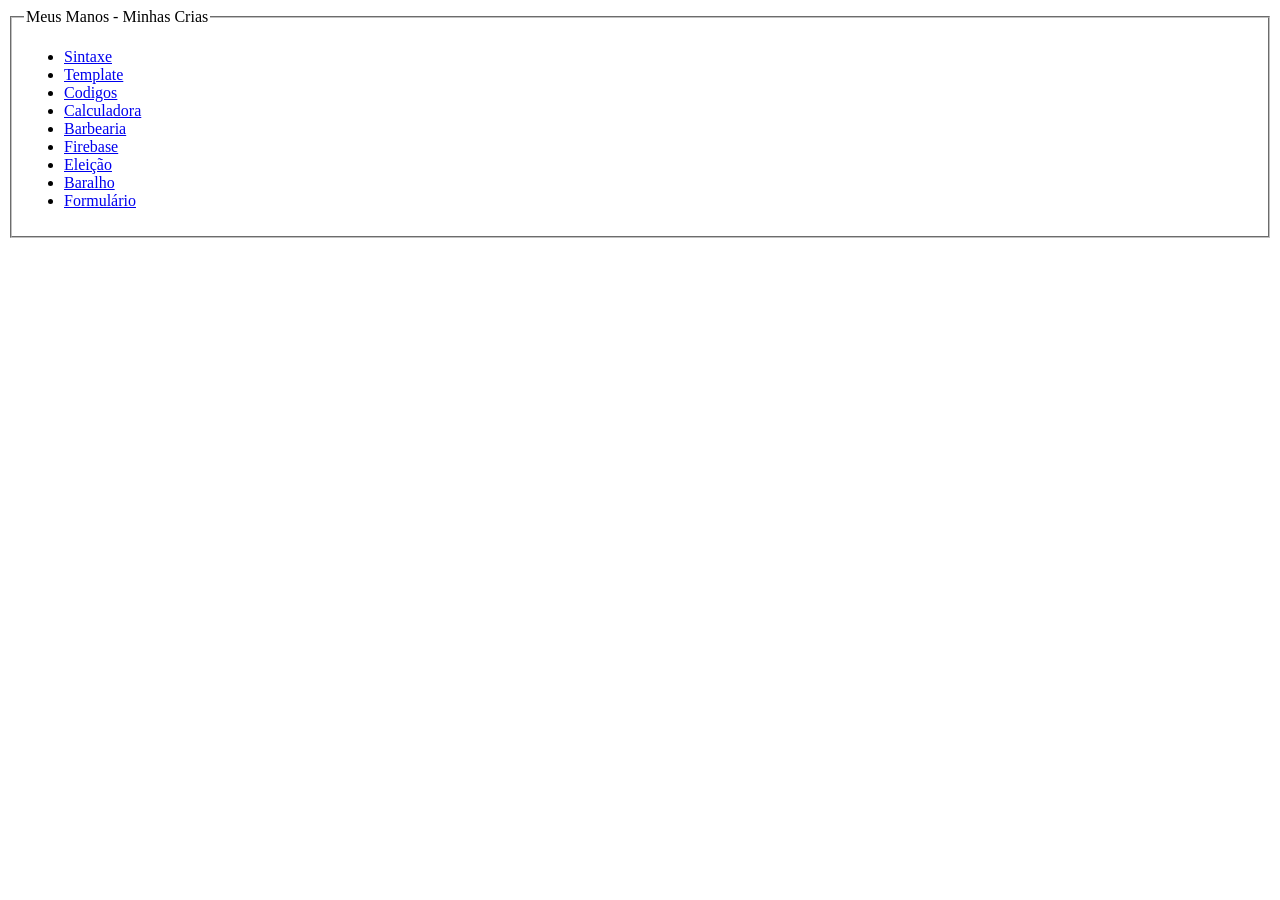
<file: index.html>
<!DOCTYPE html>
<html lang="PT-BR">
<head>
    <meta charset="UTF-8">
    <meta name="viewport" content="width=device-width, initial-scale=1.0">
    <title>Document</title>
</head>
<body>
    <fieldset>
        <legend>Meus Manos - Minhas Crias</legend>
        <ul>
            <li><a href="sintaxe.html">Sintaxe</a></li>
            <li><a href="template.html">Template</a></li>
            <li><a href="codigos.html">Codigos</a></li>
            <li><a href="calculadora/calculadora.html">Calculadora</a></li>
            <li><a href="barbearia/barbearia.html">Barbearia</a></li>
            <li><a href="firebase/firebase.html">Firebase</a></li>
            <li><a href="eleição/urna.html">Eleição</a></li>
            <li><a href="baralho/baralho.html">Baralho</a></li>
            <li><a href="sistema/formulario1.html">Formulário</a></li>
        </ul>
    </fieldset>
</body>
</html>
</file>
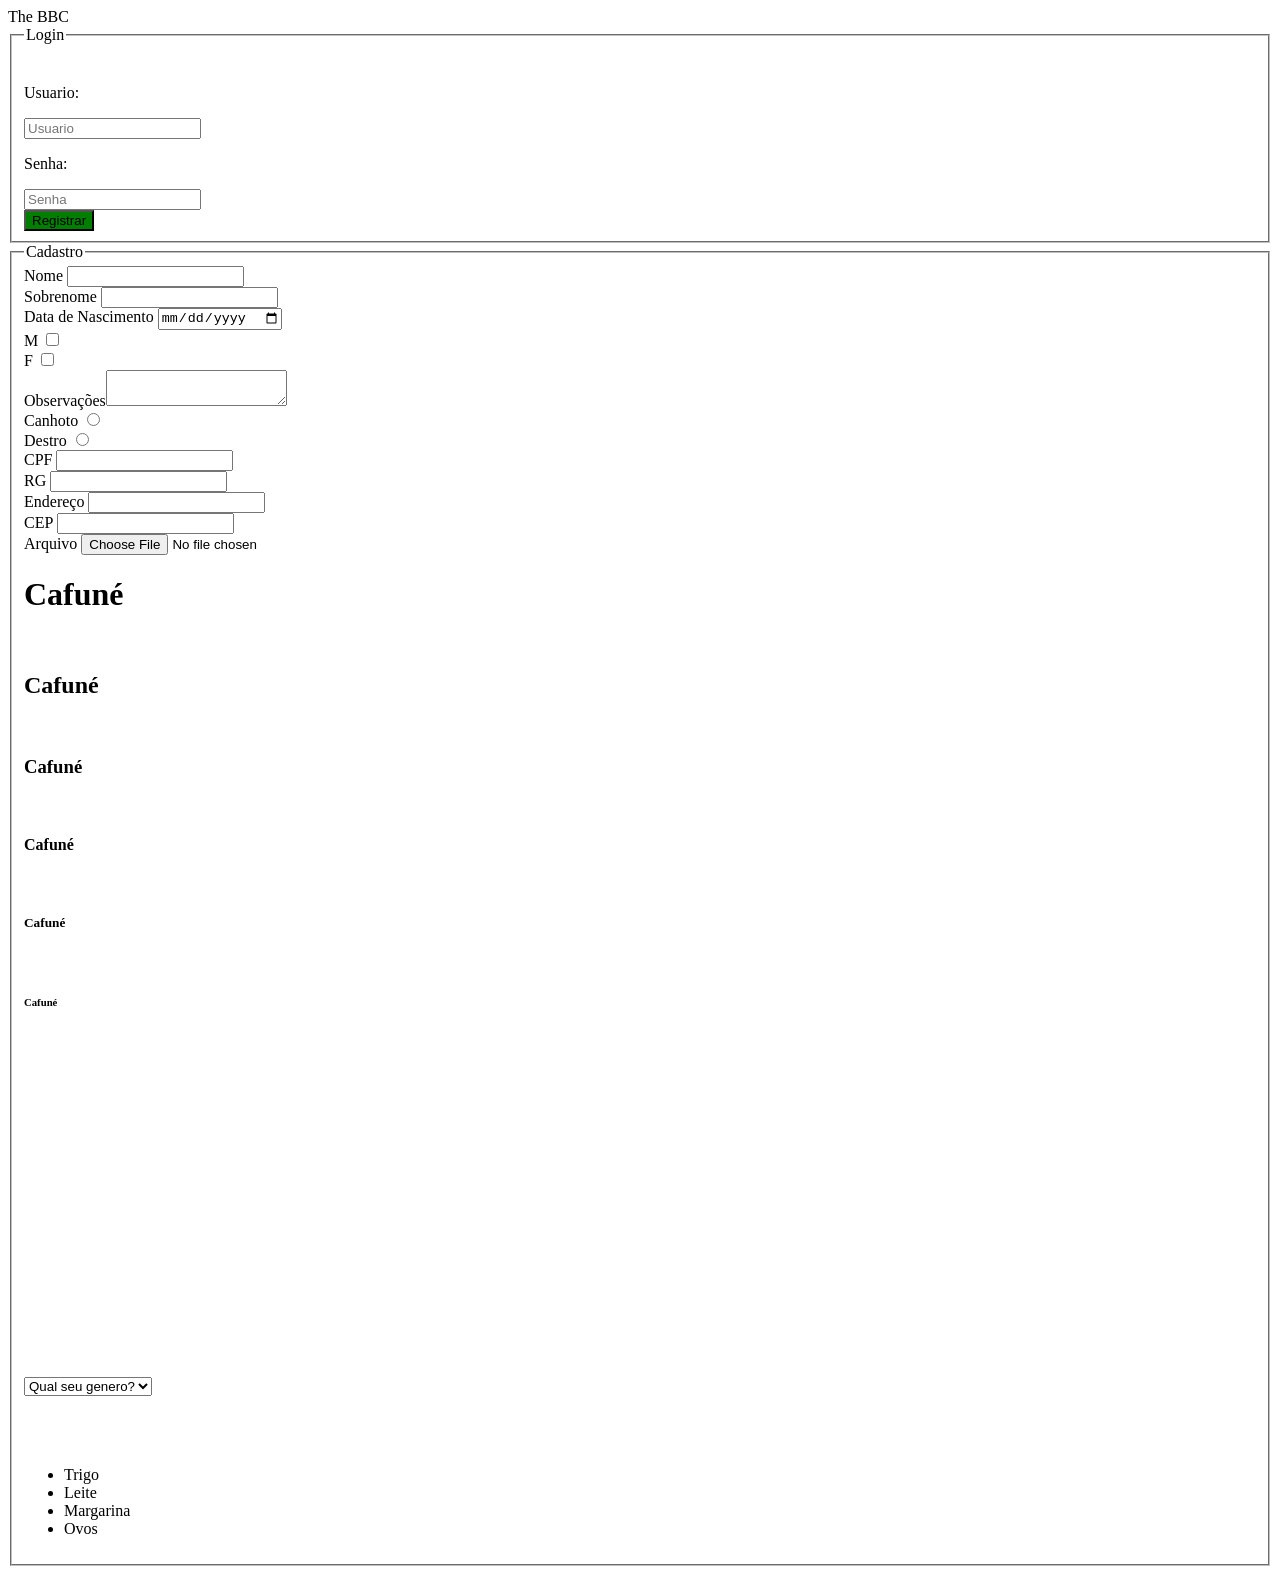
<file: codigos.html>
<!DOCTYPE html>
  <html lang="PT-BR">
      <head>
          <title>FrontEnd</title>
          <meta charset="utf-8">
          <link rel="stylesheet" type="text/css" href="">
          <script></script>
      </head>
      <style>
          .body{
            background-color: rgb(255, 255, 255);
            color:rgb(0, 0, 0);
          }
          .texto{
            color:rgb(0, 0, 0);
          }
          .submit{
            background-color: rgb(0, 126, 0);
          }
          .foto{
            background-image: url("https://encrypted-tbn0.gstatic.com/images?q=tbn:ANd9GcQQhc0J34id4I7RGbF-9xwPrEvVTejJuFN1uA&s");
            width:300px;
            height:200px;
            background-size: 50%;
            background-repeat: no-repeat;
          }
          .link{
            background-image: url("https://media.tenor.com/0Fo8WIJ6D00AAAAM/wide-gragas-walkin-wide.gif");
            width:300px;
            height:200px;
            background-size: 50%;
            background-repeat: no-repeat;
          }
      </style>
      <body class="body">
          The BBC
        <form method="POST" action="index.php">
            <fieldset>
                <legend>
                  Login
                </legend>
                <br>
                <p class="texto">Usuario:</p> <input type="text" placeholder="Usuario" minlength="5" maxlength="10" required><br>
                <p class="texto">Senha:</p>   <input type="password" placeholder="Senha" minlength="5" maxlength="10" required><br>
                <input type="submit" value="Registrar" class="submit">
            </fieldset>
            <fieldset>
                <legend>Cadastro</legend>
                Nome <input type="text"><br>
                Sobrenome <input type="text"><br>
                Data de Nascimento <input type="date"><br>
                M <input type="checkbox"><br>
                F <input type="checkbox"><br>
                Observações<textarea></textarea><br>
                Canhoto <input type="radio"><br>
                Destro <input type="radio"><br>
                CPF <input type="number"><br>
                RG <input type="number"><br>
                Endereço <input type="text"><br>
                CEP <input type="number"><br>
                Arquivo <input type="file"><br>
                <h1>Cafuné</h1><br>
                <h2>Cafuné</h2><br>
                <h3>Cafuné</h3><br>
                <h4>Cafuné</h4><br>
                <h5>Cafuné</h5><br>
                <h6>Cafuné</h6><br>
                <br><br><br>

                <a href="https://ge.globo.com/"><div class="link"></div></a>




                <br><br><br><br>
                <select>
                  <option>Qual seu genero?</option>
                  <option>Croissant</option>
                  <option>Minerador</option>
                  <option>Josangela</option>
                  <option>Mulher</option>
                  <option>Normal</option>
                </select>
                <br><br><br><br>
                <ul>  
                  <li>Trigo</li>
                  <li>Leite</li>
                  <li>Margarina</li>
                  <li>Ovos</li>

                </ul>

            </fieldset>
        </form>
      </body>
  </html>
</file>
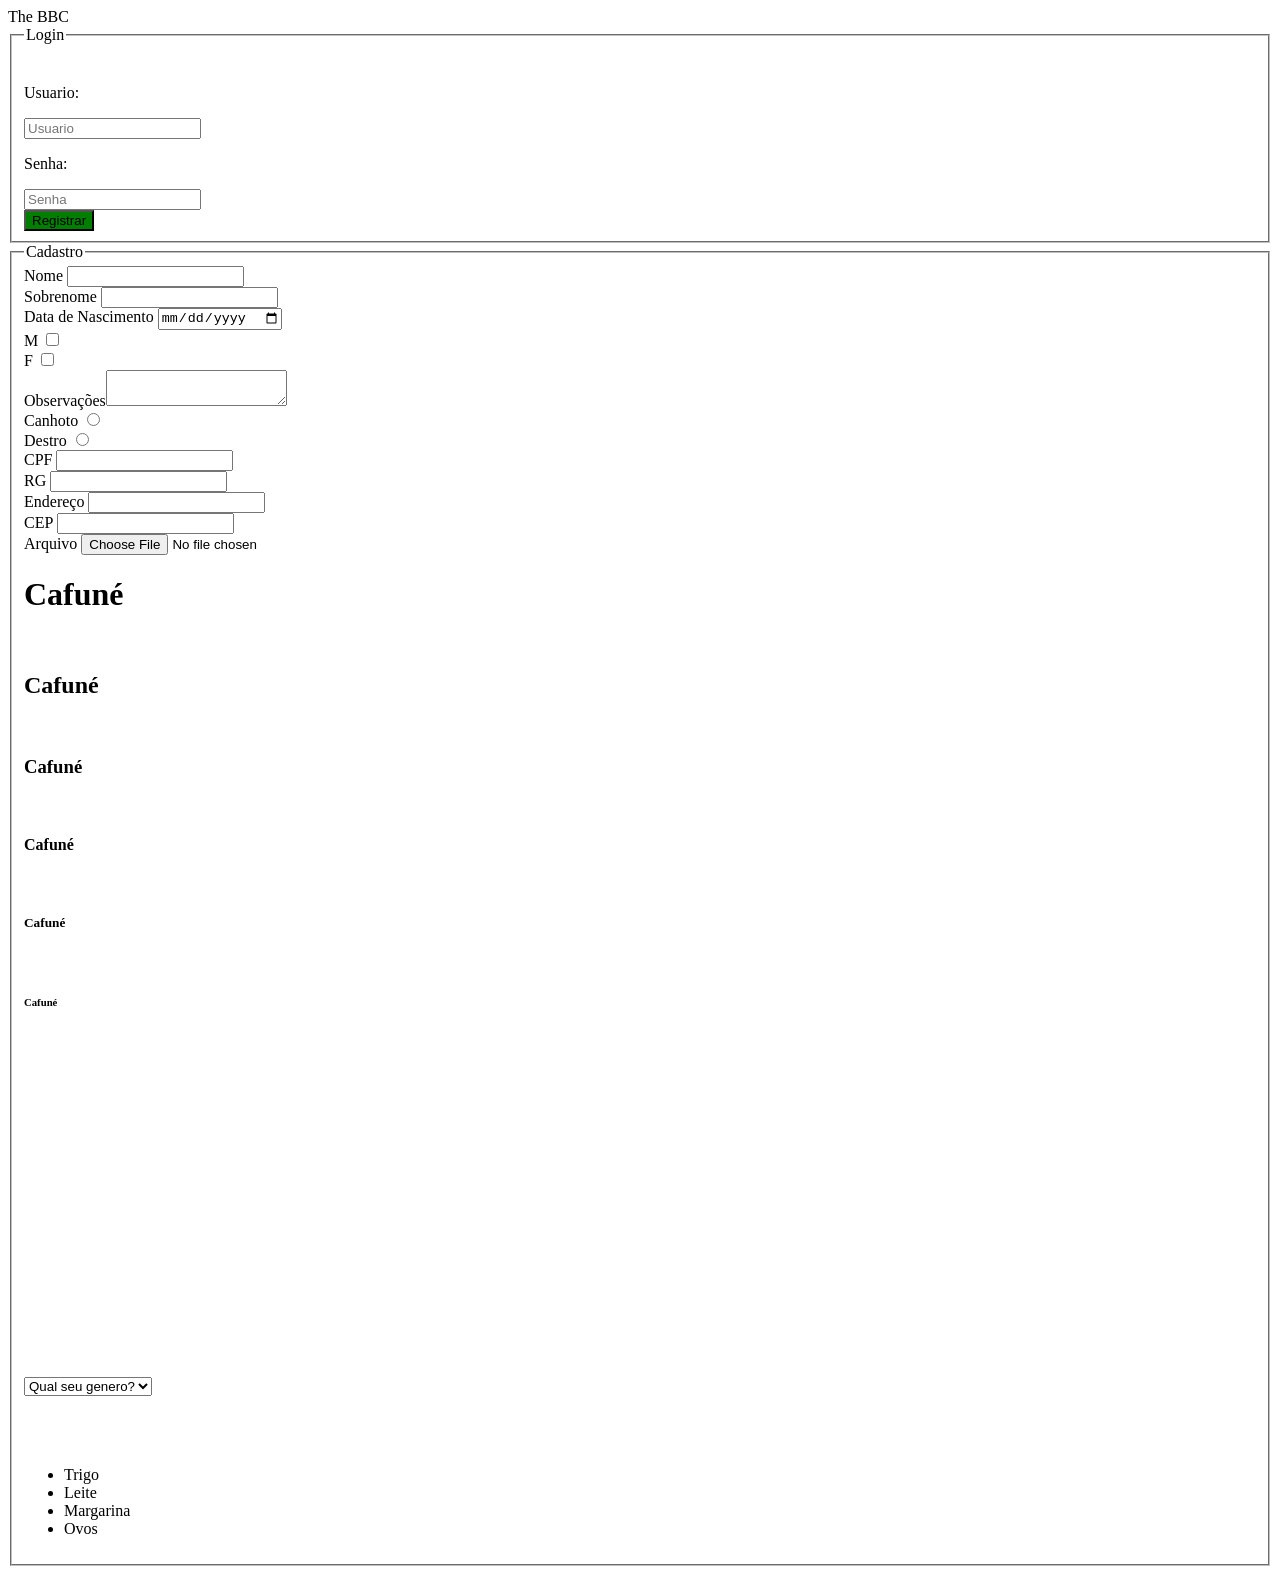
<file: FrontEndv4.html>
<!DOCTYPE html>
  <html lang="PT-BR">
      <head>
          <title>FrontEnd</title>
          <meta charset="utf-8">
          <link rel="stylesheet" type="text/css" href="">
          <script></script>
      </head>
      <style>
          .body{
            background-color: rgb(255, 255, 255);
            color:rgb(0, 0, 0);
          }
          .texto{
            color:rgb(0, 0, 0);
          }
          .submit{
            background-color: rgb(0, 126, 0);
          }
          .foto{
            background-image: url("https://encrypted-tbn0.gstatic.com/images?q=tbn:ANd9GcQQhc0J34id4I7RGbF-9xwPrEvVTejJuFN1uA&s");
            width:300px;
            height:200px;
            background-size: 50%;
            background-repeat: no-repeat;
          }
          .link{
            background-image: url("https://media.tenor.com/0Fo8WIJ6D00AAAAM/wide-gragas-walkin-wide.gif");
            width:300px;
            height:200px;
            background-size: 50%;
            background-repeat: no-repeat;
          }
      </style>
      <body class="body">
          The BBC
        <form method="POST" action="index.php">
            <fieldset>
                <legend>
                  Login
                </legend>
                <br>
                <p class="texto">Usuario:</p> <input type="text" placeholder="Usuario" minlength="5" maxlength="10" required><br>
                <p class="texto">Senha:</p>   <input type="password" placeholder="Senha" minlength="5" maxlength="10" required><br>
                <input type="submit" value="Registrar" class="submit">
            </fieldset>
            <fieldset>
                <legend>Cadastro</legend>
                Nome <input type="text"><br>
                Sobrenome <input type="text"><br>
                Data de Nascimento <input type="date"><br>
                M <input type="checkbox"><br>
                F <input type="checkbox"><br>
                Observações<textarea></textarea><br>
                Canhoto <input type="radio"><br>
                Destro <input type="radio"><br>
                CPF <input type="number"><br>
                RG <input type="number"><br>
                Endereço <input type="text"><br>
                CEP <input type="number"><br>
                Arquivo <input type="file"><br>
                <h1>Cafuné</h1><br>
                <h2>Cafuné</h2><br>
                <h3>Cafuné</h3><br>
                <h4>Cafuné</h4><br>
                <h5>Cafuné</h5><br>
                <h6>Cafuné</h6>
                </h6><br>
                <br><br><br>

                <a href="https://ge.globo.com/"><div class="link"></div></a>




                <br><br><br><br>
                <select>
                  <option>Qual seu genero?</option>
                  <option>Croissant</option>
                  <option>Minerador</option>
                  <option>Josangela</option>
                  <option>Mulher</option>
                  <option>Normal</option>
                </select>
                <br><br><br><br>
                <ul>  
                  <li>Trigo</li>
                  <li>Leite</li>
                  <li>Margarina</li>
                  <li>Ovos</li>

                </ul>

            </fieldset>
        </form>
      </body>
  </html>
</file>
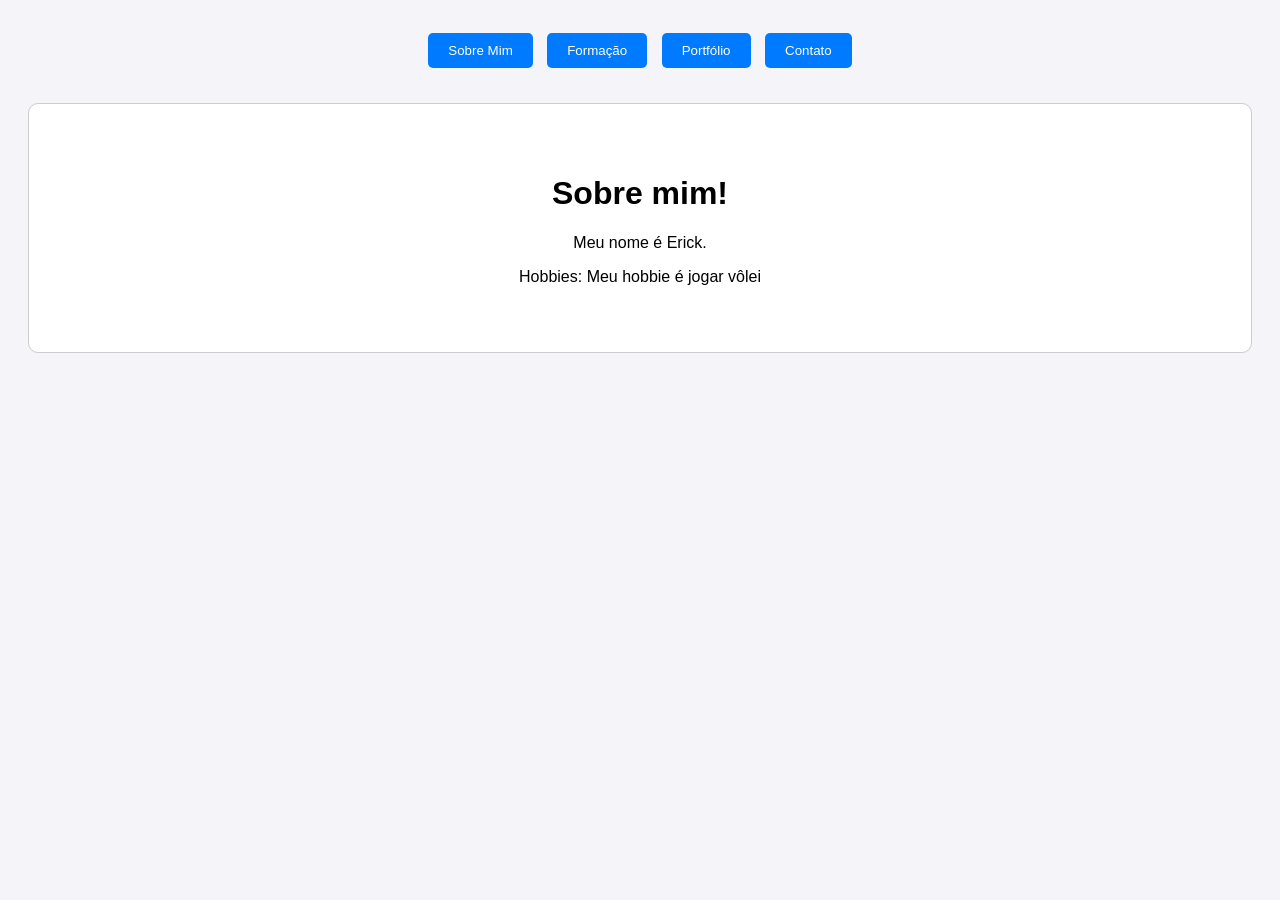
<file: javascript.html>
<!DOCTYPE html>
<html lang="pt-br">

<head>
    <meta charset="UTF-8">
    <meta name="viewport" content="width=device-width, initial-scale=1.0">
    <title>Meu Site Legal</title>
    <style>
        /* Estilização básica */
        body {
            font-family: sans-serif;
            text-align: center;
            padding: 20px;
            background: #f4f4f9;
        }

        nav {
            margin-bottom: 30px;
        }

        button {
            padding: 10px 20px;
            margin: 5px;
            cursor: pointer;
            border: none;
            border-radius: 5px;
            background-color: #007bff;
            color: white;
            transition: 0.3s;
        }

        button:hover {
            background-color: #0056b3;
        }

        /* Esconde todas as telas por padrão */
        .tela {
            display: none;
            padding: 50px;
            border: 1px solid #ccc;
            border-radius: 10px;
            background: white;
        }

        /* Classe para mostrar a tela ativa */
        .ativa {
            display: block;
            animation: fadeIn 0.5s;
        }

        @keyframes fadeIn {
            from {
                opacity: 0;
            }

            to {
                opacity: 1;
            }
        }
    </style>
</head>

<body>

    <nav>
        <button onclick="mudarTela('Sobre Mim')">Sobre Mim</button>
        <button onclick="mudarTela('Formação')">Formação</button>
        <button onclick="mudarTela('Portfólio')">Portfólio</button>
        <button onclick="mudarTela('Contato')">Contato</button>
    </nav>

    <div id="Sobre Mim" class="tela ativa">
        <h1>Sobre mim!</h1>
        <p>Meu nome é Erick.</p>
        <p>Hobbies: Meu hobbie é jogar vôlei</p>
        </p>

    </div>

    <div id="Formação" class="tela">
        <h1>Formação</h1>
        <p>Cursando: Ensino Médio, curso de Introdução a Computação</p>
    </div>

    <div id="Portfólio" class="tela">
        <h1>Portfólio</h1>
       <p> <a href="https://github.com/erickaugustobatista-star/FrontEnd"></a></p>
    </div>

    <div id="Contato" class="tela">
        <h1>Fale Comigo</h1>
        <p>Email: erick.augusto.batista@escola.pr.gov.br</p>
    </div>

    <script>
        function mudarTela(idTela) {
            // 1. Seleciona todas as telas
            const telas = document.querySelectorAll('.tela');

            // 2. Remove a classe 'ativa' de todas elas (esconde)
            telas.forEach(tela => {
                tela.classList.remove('ativa');
            });

            // 3. Adiciona a classe 'ativa' apenas na tela clicada (mostra)
            const telaDesejada = document.getElementById(idTela);
            telaDesejada.classList.add('ativa');
        }
    </script>

</body>

</html>
</file>
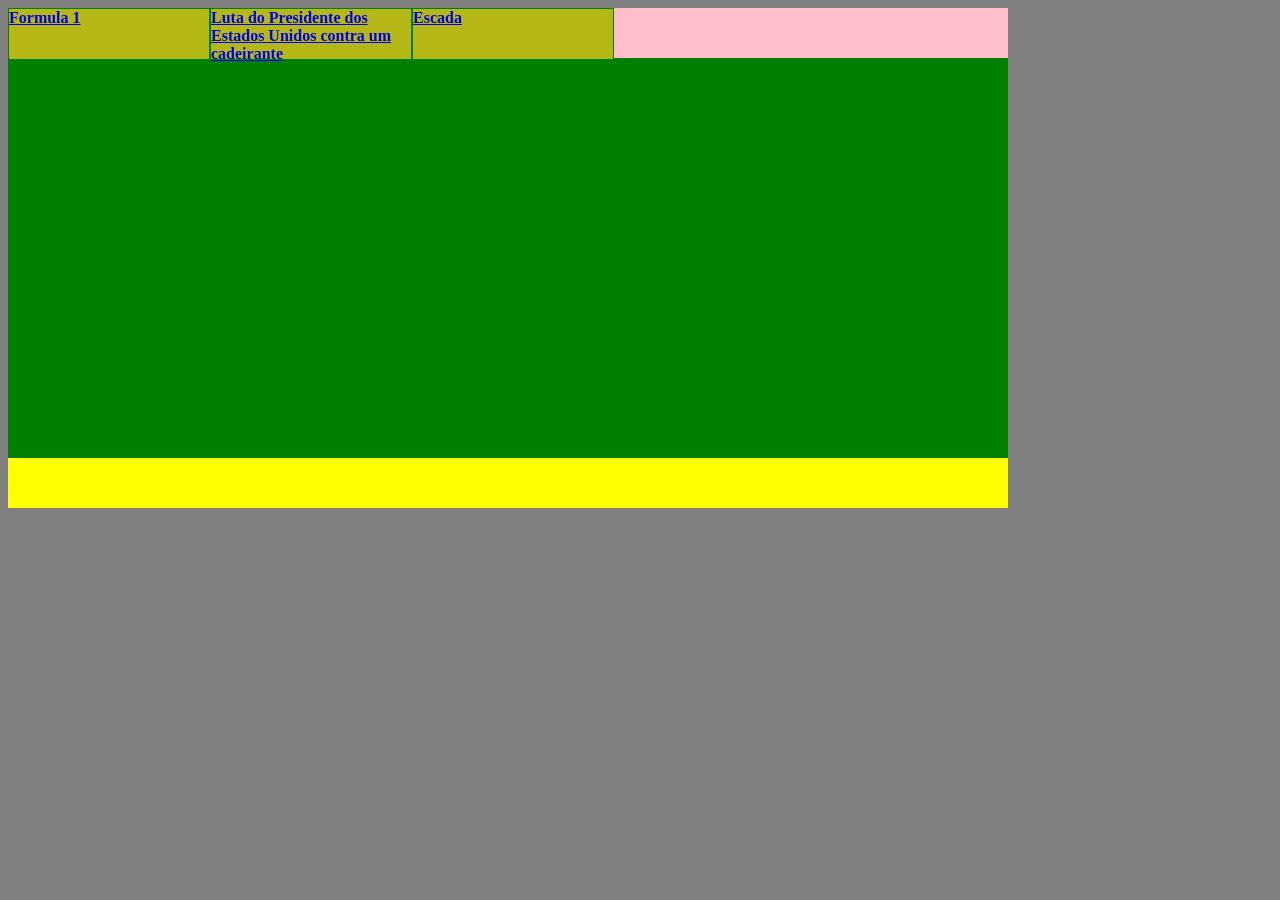
<file: template.html>
<!DOCTYPE html>
<html lang="en">

<head>
    <meta charset="UTF-8">
    <meta name="viewport" content="width=device-width, initial-scale=1.0">
    <title>Document</title>
    <style>
        body {
            background-color: grey;
            width: 1000px;
            height: 500px;
        }

        header {
            background-color: red;
            width: 100%;
            height: 10%;
        }

        main {
            background-color: green;
            width: 100%;
            height: 80%;
        }

        footer {
            background-color: yellow;
            width: 100%;
            height: 10%;
        }

        .menu {
            width: 100%;
            height: 100%;
            background-color: pink;
            display: flex;
        }

        .linkMenu {
            color: gray;
            border: 1px solid green;
            width: 20%;
            height: 100%;
            background-color: rgb(180, 183, 21);
            font-family: cursive;
            font-size: 100%;
            font-weight: bold;
        }
    </style>
</head>

<body>
    <header>
        <div class="menu">
            <div class="linkMenu">
                <a href="https://www.formula1.com/">Formula 1</a>
            </div>
            <div class="linkMenu">
                <a href="https://youtu.be/MPv_APdoi1U?si=bGrXoHU6a9ogJE3x">Luta do Presidente dos Estados Unidos contra um cadeirante</a>
            </div>
            <div class="linkMenu">
                <a href="https://youtu.be/J8WId0vbJ3I?si=WMhj346q6YWNJIbk">Escada</a>
            </div>
        </div>
    </header>
    <main>

    </main>
    <footer>

    </footer>
</body>

</html>
</file>
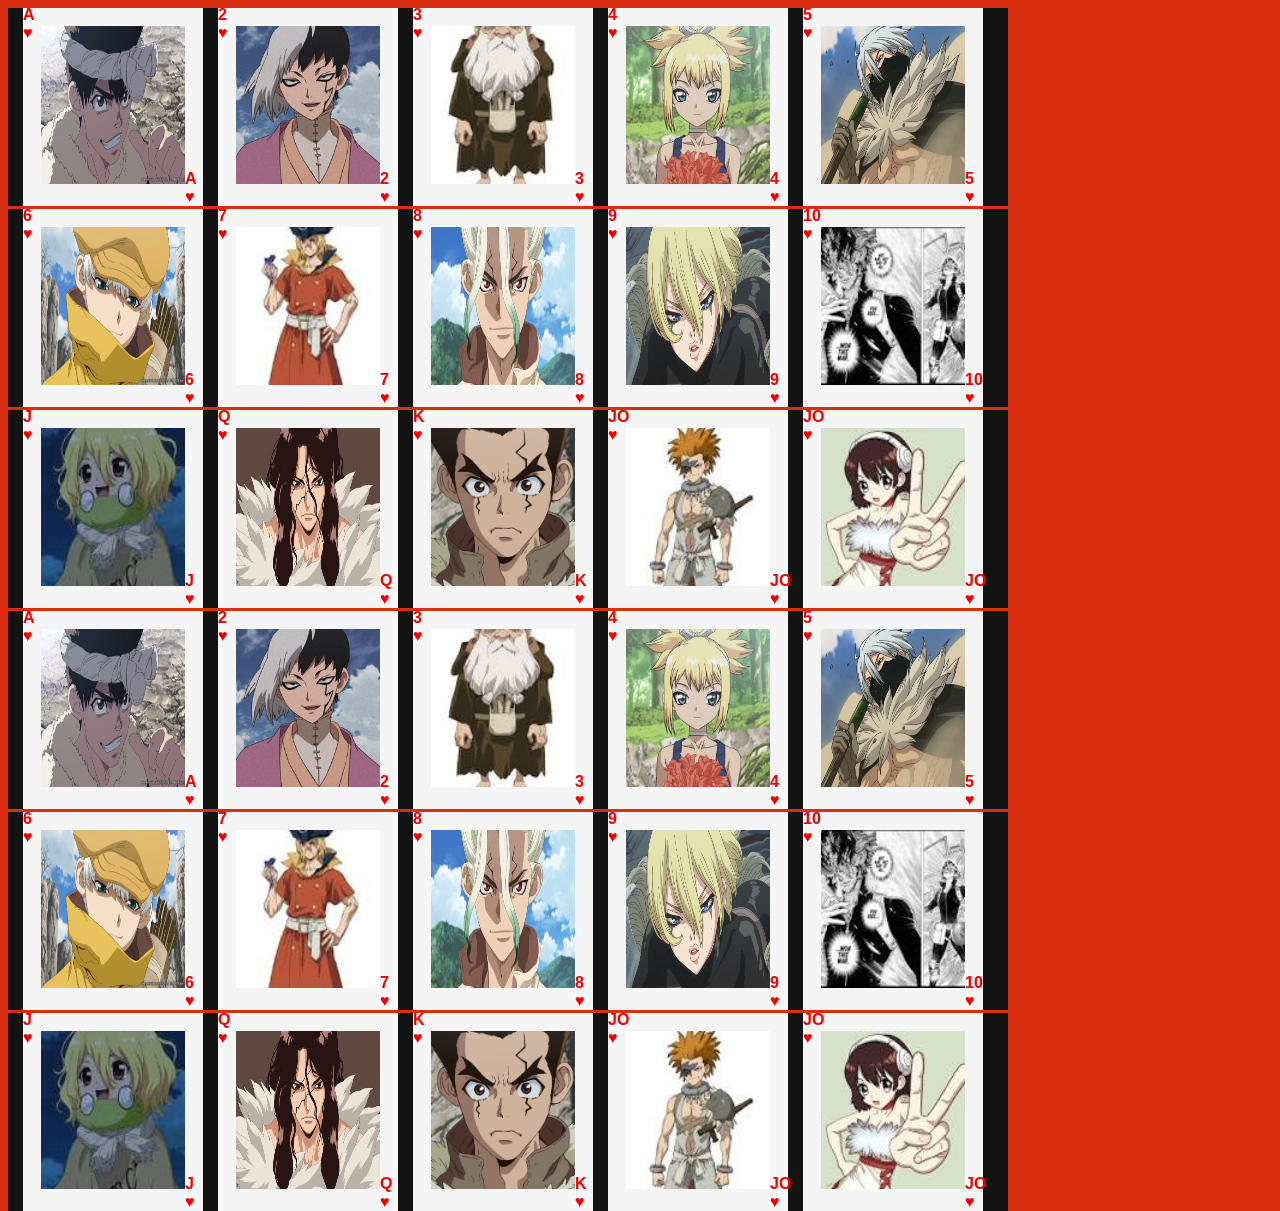
<file: baralho/baralho.html>
<!DOCTYPE html>
<html lang="en">
<head> 
    <meta charset="UTF-8"> 
    <meta name="viewport" content="width=device-width, initial-scale=1.0"> 
    <title>Document</title> 
    <link rel="stylesheet" href="baralho.css">
</head>
<body> 
    <div class="linha1"> 
        <div class="linha11"><p class="cima">A<br>&#9829;</p><div class="foto"><img src="imagem/foto1.png" width="100%" height="100%"></div><p class="baixo">A<br>&#9829;</p></div> 
        <div class="linha12"><p class="cima">2<br>&#9829;</p><div class="foto"><img src="imagem/foto2.png" width="100%" height="100%"></div><p class="baixo">2<br>&#9829;</p></div> 
        <div class="linha13"><p class="cima">3<br>&#9829;</p><div class="foto"><img src="imagem/foto3.png" width="100%" height="100%"></div><p class="baixo">3<br>&#9829;</p></div> 
        <div class="linha14"><p class="cima">4<br>&#9829;</p><div class="foto"><img src="imagem/foto4.png" width="100%" height="100%"></div><p class="baixo">4<br>&#9829;</p></div> 
        <div class="linha15"><p class="cima">5<br>&#9829;</p><div class="foto"><img src="imagem/foto5.png" width="100%" height="100%"></div><p class="baixo">5<br>&#9829;</p></div> 
    </div> 
    
    <div class="linha2"> 
        <div class="linha21"><p class="cima">6<br>&#9829;</p><div class="foto"><img src="imagem/foto6.png" width="100%" height="100%"></div><p class="baixo">6<br>&#9829;</p></div> 
        <div class="linha22"><p class="cima">7<br>&#9829;</p><div class="foto"><img src="imagem/foto7.png" width="100%" height="100%"></div><p class="baixo">7<br>&#9829;</p></div> 
        <div class="linha23"><p class="cima">8<br>&#9829;</p><div class="foto"><img src="imagem/foto8.png" width="100%" height="100%"></div><p class="baixo">8<br>&#9829;</p></div> 
        <div class="linha24"><p class="cima">9<br>&#9829;</p><div class="foto"><img src="imagem/foto9.png" width="100%" height="100%"></div><p class="baixo">9<br>&#9829;</p></div>
        <div class="linha25"><p class="cima">10<br>&#9829;</p><div class="foto"><img src="imagem/foto10.png" width="100%" height="100%"></div><p class="baixo">10<br>&#9829;</p></div> 
    </div> 
    
    <div class="linha3"> 
        <div class="linha31"><p class="cima">J<br>&#9829;</p><div class="foto"><img src="imagem/foto11.png" width="100%" height="100%"></div><p class="baixo">J<br>&#9829;</p></div> 
        <div class="linha32"><p class="cima">Q<br>&#9829;</p><div class="foto"><img src="imagem/foto12.png" width="100%" height="100%"></div><p class="baixo">Q<br>&#9829;</p></div> 
        <div class="linha33"><p class="cima">K<br>&#9829;</p><div class="foto"><img src="imagem/foto13.png" width="100%" height="100%"></div><p class="baixo">K<br>&#9829;</p></div> 
        <div class="linha34"><p class="cima">JO<br>&#9829;</p><div class="foto"><img src="imagem/foto14.png" width="100%" height="100%"></div><p class="baixo">JO<br>&#9829;</p></div> 
        <div class="linha35"><p class="cima">JO<br>&#9829;</p><div class="foto"><img src="imagem/foto15.png" width="100%" height="100%"></div><p class="baixo">JO<br>&#9829;</p></div> 
    </div>
    <div class="linha1">
        <div class="linha11">
            <p class="cima">A<br>&#9829;</p>
            <div class="foto"><img src="imagem/foto1.png" width="100%" height="100%"></div>
            <p class="baixo">A<br>&#9829;</p>
        </div>
        <div class="linha12">
            <p class="cima">2<br>&#9829;</p>
            <div class="foto"><img src="imagem/foto2.png" width="100%" height="100%"></div>
            <p class="baixo">2<br>&#9829;</p>
        </div>
        <div class="linha13">
            <p class="cima">3<br>&#9829;</p>
            <div class="foto"><img src="imagem/foto3.png" width="100%" height="100%"></div>
            <p class="baixo">3<br>&#9829;</p>
        </div>
        <div class="linha14">
            <p class="cima">4<br>&#9829;</p>
            <div class="foto"><img src="imagem/foto4.png" width="100%" height="100%"></div>
            <p class="baixo">4<br>&#9829;</p>
        </div>
        <div class="linha15">
            <p class="cima">5<br>&#9829;</p>
            <div class="foto"><img src="imagem/foto5.png" width="100%" height="100%"></div>
            <p class="baixo">5<br>&#9829;</p>
        </div>
    </div>
    
    <div class="linha2">
        <div class="linha21">
            <p class="cima">6<br>&#9829;</p>
            <div class="foto"><img src="imagem/foto6.png" width="100%" height="100%"></div>
            <p class="baixo">6<br>&#9829;</p>
        </div>
        <div class="linha22">
            <p class="cima">7<br>&#9829;</p>
            <div class="foto"><img src="imagem/foto7.png" width="100%" height="100%"></div>
            <p class="baixo">7<br>&#9829;</p>
        </div>
        <div class="linha23">
            <p class="cima">8<br>&#9829;</p>
            <div class="foto"><img src="imagem/foto8.png" width="100%" height="100%"></div>
            <p class="baixo">8<br>&#9829;</p>
        </div>
        <div class="linha24">
            <p class="cima">9<br>&#9829;</p>
            <div class="foto"><img src="imagem/foto9.png" width="100%" height="100%"></div>
            <p class="baixo">9<br>&#9829;</p>
        </div>
        <div class="linha25">
            <p class="cima">10<br>&#9829;</p>
            <div class="foto"><img src="imagem/foto10.png" width="100%" height="100%"></div>
            <p class="baixo">10<br>&#9829;</p>
        </div>
    </div>
    
    <div class="linha3">
        <div class="linha31">
            <p class="cima">J<br>&#9829;</p>
            <div class="foto"><img src="imagem/foto11.png" width="100%" height="100%"></div>
            <p class="baixo">J<br>&#9829;</p>
        </div>
        <div class="linha32">
            <p class="cima">Q<br>&#9829;</p>
            <div class="foto"><img src="imagem/foto12.png" width="100%" height="100%"></div>
            <p class="baixo">Q<br>&#9829;</p>
        </div>
        <div class="linha33">
            <p class="cima">K<br>&#9829;</p>
            <div class="foto"><img src="imagem/foto13.png" width="100%" height="100%"></div>
            <p class="baixo">K<br>&#9829;</p>
        </div>
        <div class="linha34">
            <p class="cima">JO<br>&#9829;</p>
            <div class="foto"><img src="imagem/foto14.png" width="100%" height="100%"></div>
            <p class="baixo">JO<br>&#9829;</p>
        </div>
        <div class="linha35">
            <p class="cima">JO<br>&#9829;</p>
            <div class="foto"><img src="imagem/foto15.png" width="100%" height="100%"></div>
            <p class="baixo">JO<br>&#9829;</p>
        </div>
    </div>
</body>
</html>
</file>
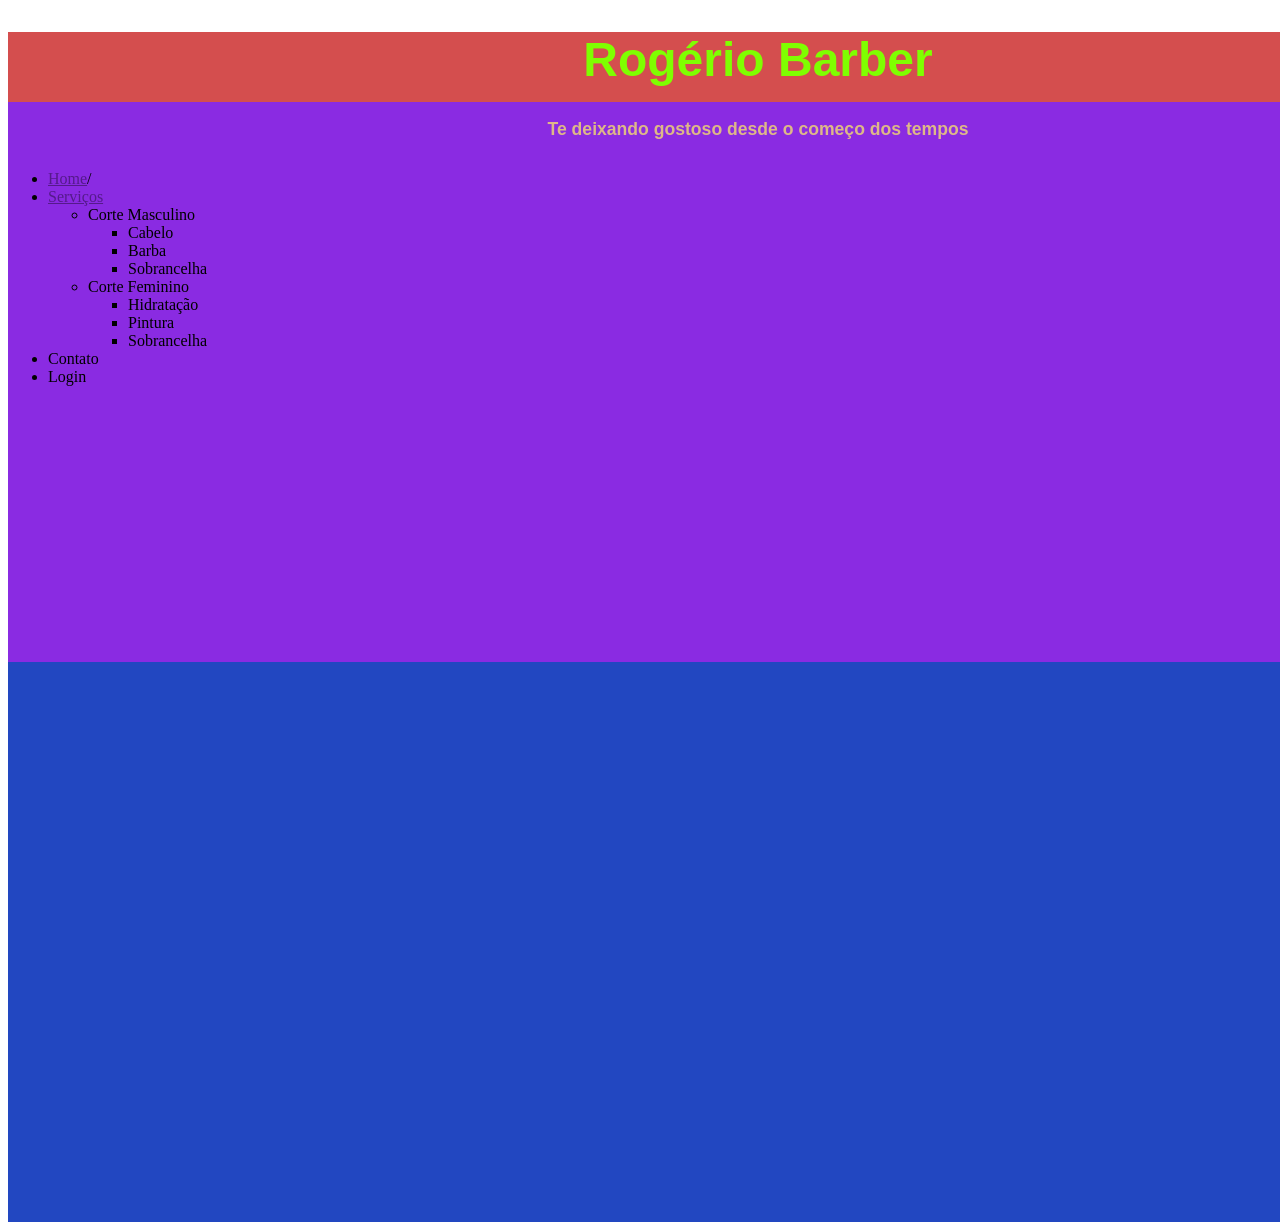
<file: barbearia/barbearia.html>
<!DOCTYPE html>
<html lang="en">
<head>
    <meta charset="UTF-8">
    <meta name="viewport" content="width=device-width, initial-scale=1.0">
    <title>Document</title>
    <style>
        body{
            width: 1500px;
            height: 700px;
        }
        header{
            background: #000000;
        background: radial-gradient(circle, rgb(0, 0, 0) 0%, rgba(212, 78, 78, 1) 0%);
            width:100%;
            height:10%;
        }
        h1{
            color: chartreuse;
            font-family: arial;
            font-size: 300%;
            font-weight: bold ;
            text-align: center;
        }
        h5{
            color: burlywood;
            font-family: arial;
            font-size: 110%;
            font-weight: bold ;
            text-align: center;
        }
        main{
            background-color: blueviolet;
            width: 100%;
            height: 80%;
        }
        footer{
            background-color: rgb(34, 71, 193);
            width: 100%;
            height: 80%;


        }
        .fotoHome{
            background-image: url("https://raw.githubusercontent.com/erickaugustobatista-star/FrontEnd/refs/heads/main/barbearia/imagem/barbeiro-centro-curitiba-970x550.webp");

            background-position: left;
            background-size: cover;
            background-repeat: no-repeat;
            width: 500px;
            height: 500px;
            

        }
        
    </style>
</head>
<body>
    <header>
        <h1> Rogério Barber</h1>
        <h5>Te deixando gostoso desde o começo dos tempos</h5>
        <ul>
            <li>
                <a href="">Home</a>/
            </li>
            <li>
                <a href="">Serviços</a>
                <ul>
                    <li>Corte Masculino
                        <ul>
                            <li>
                                Cabelo
                            </li>
                            <li>
                                Barba
                            </li>
                            <li>
                                Sobrancelha
                            </li>


                        </ul>

                    </li>
                    <li>Corte Feminino</li>
                        <ul>
                            <li>
                                Hidratação
                            </li>
                            <li>
                                Pintura
                            </li>
                            <li>
                                Sobrancelha
                            </li>







                        </ul>


                </ul>
            </li>
            <li>
                Contato
            </li>
            <li>
                Login
            </li>


        </ul>
    </header>
    <main>
        <div>

        </div>
        <div class="fotoHome"></div>

    </main>
    <footer>

    </footer>
</body>
</html>
</file>
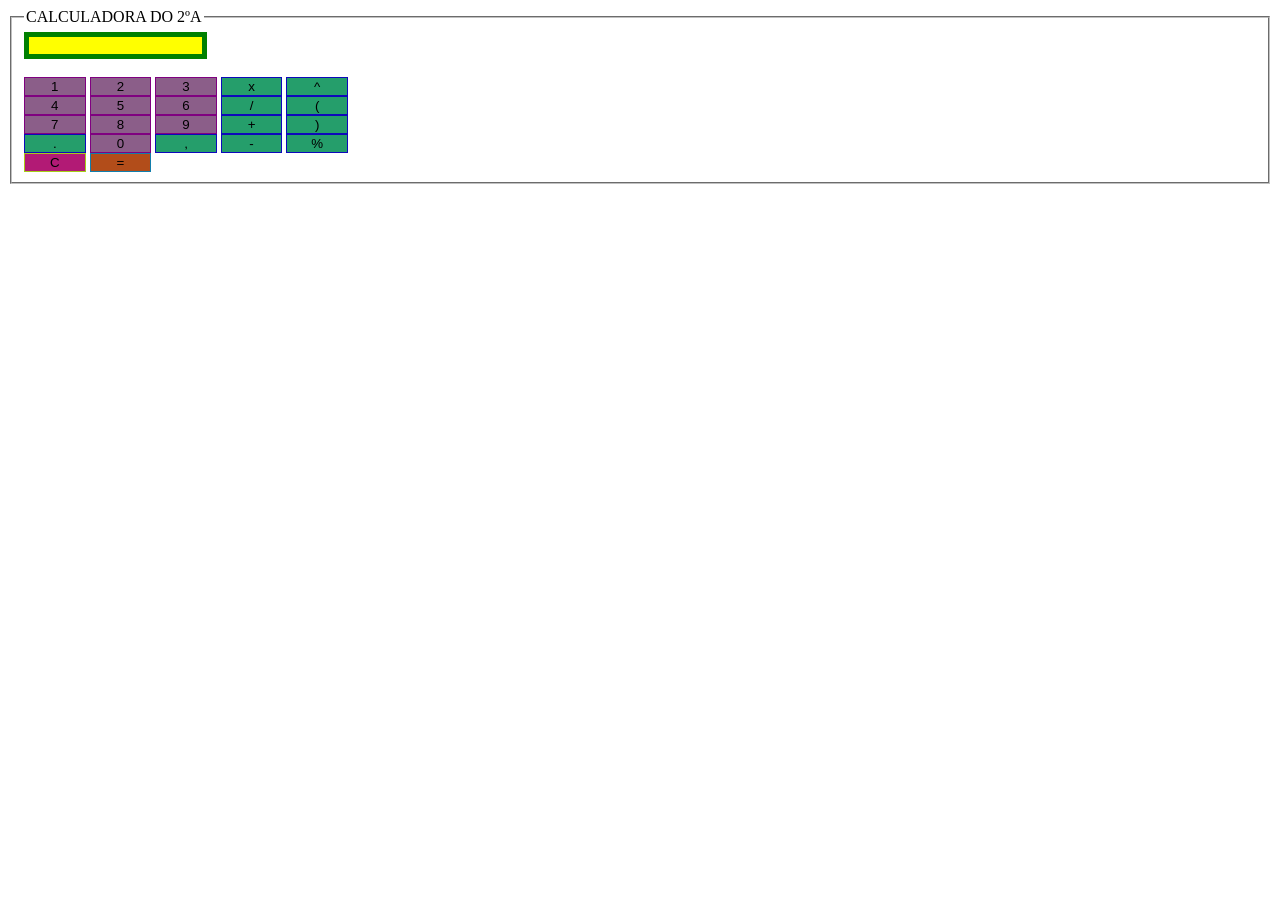
<file: calculadora/calculadora.html>
<!DOCTYPE html>
<html lang="en">
<head>
    <meta charset="UTF-8">
    <meta name="viewport" content="width=device-width, initial-scale=1.0">
    <title>Document</title>
    <style>
        .campo{
            background-color: yellow;
            border:5px solid green;
        }
        .botao{
            width:5%;
            height:3%;
            background-color: rgb(139, 94, 137);
            border:1.5px solid purple;
        }
        .botao2{
            width:5%;
            height:3%;
            background-color: rgb(37, 158, 107);
            border:1.5px solid rgb(14, 8, 187);
        }
        .botao3{
            width:5%;
            height:3%;
            background-color: rgb(178, 26, 117);
            border:1.5px solid rgb(166, 206, 24);
        }
        .botao4{
            width:5%;
            height:3%;
            background-color: rgb(178, 77, 26);
            border:1.5px solid rgb(18, 126, 172);
        }
    </style>
    <script>
        function adicionar(valor){
            document.getElementById("campo").value += valor;
        }
        function limpar(){
            document.getElementById("campo").value = "";
        }
        function calcular(){
            var campo = document.getElementById("campo");
            try{
               campo.value = eval(campo.value); 
            }catch(error){
                campo.value ="Erro";
            }
        }
    </script>
</head>
<body>
    <fieldset>
        <legend>CALCULADORA DO 2ºA</legend>
        <input type="text" id="campo" onclick="adicionar('1')" class="campo"><br><br>
        <button onclick="adicionar('1')" class="botao">1</button>
        <button onclick="adicionar('2')" class="botao">2</button>
        <button onclick="adicionar('3')" class="botao">3</button>
        <button onclick="adicionar('*')" class="botao2">x</button>
        <button onclick="adicionar('^')" class="botao2">^</button>
        <br>
        <button onclick="adicionar('4')" class="botao">4</button>
        <button onclick="adicionar('5')" class="botao">5</button>
        <button onclick="adicionar('6')" class="botao">6</button>
        <button onclick="adicionar('/')" class="botao2">/</button>
        <button onclick="adicionar('(')" class="botao2">(</button>
        <br>
        <button onclick="adicionar('7')" class="botao">7</button>
        <button onclick="adicionar('8')" class="botao">8</button>
        <button onclick="adicionar('9')" class="botao">9</button>
        <button onclick="adicionar('+')" class="botao2">+</button>
        <button onclick="adicionar(')')" class="botao2">)</button>
        <br>
        <button onclick="adicionar('.')" class="botao2">.</button>
        <button onclick="adicionar('0')" class="botao">0</button>
        <button onclick="adicionar(',')" class="botao2">,</button>
        <button onclick="adicionar('-')" class="botao2">-</button>
        <button onclick="adicionar('%')" class="botao2">%</button>
        <br>
        <button onclick="limpar()" class="botao3">C</button>
        <button onclick="calcular()" class="botao4">=</button>
    </fieldset>
</body>
</html>
</file>
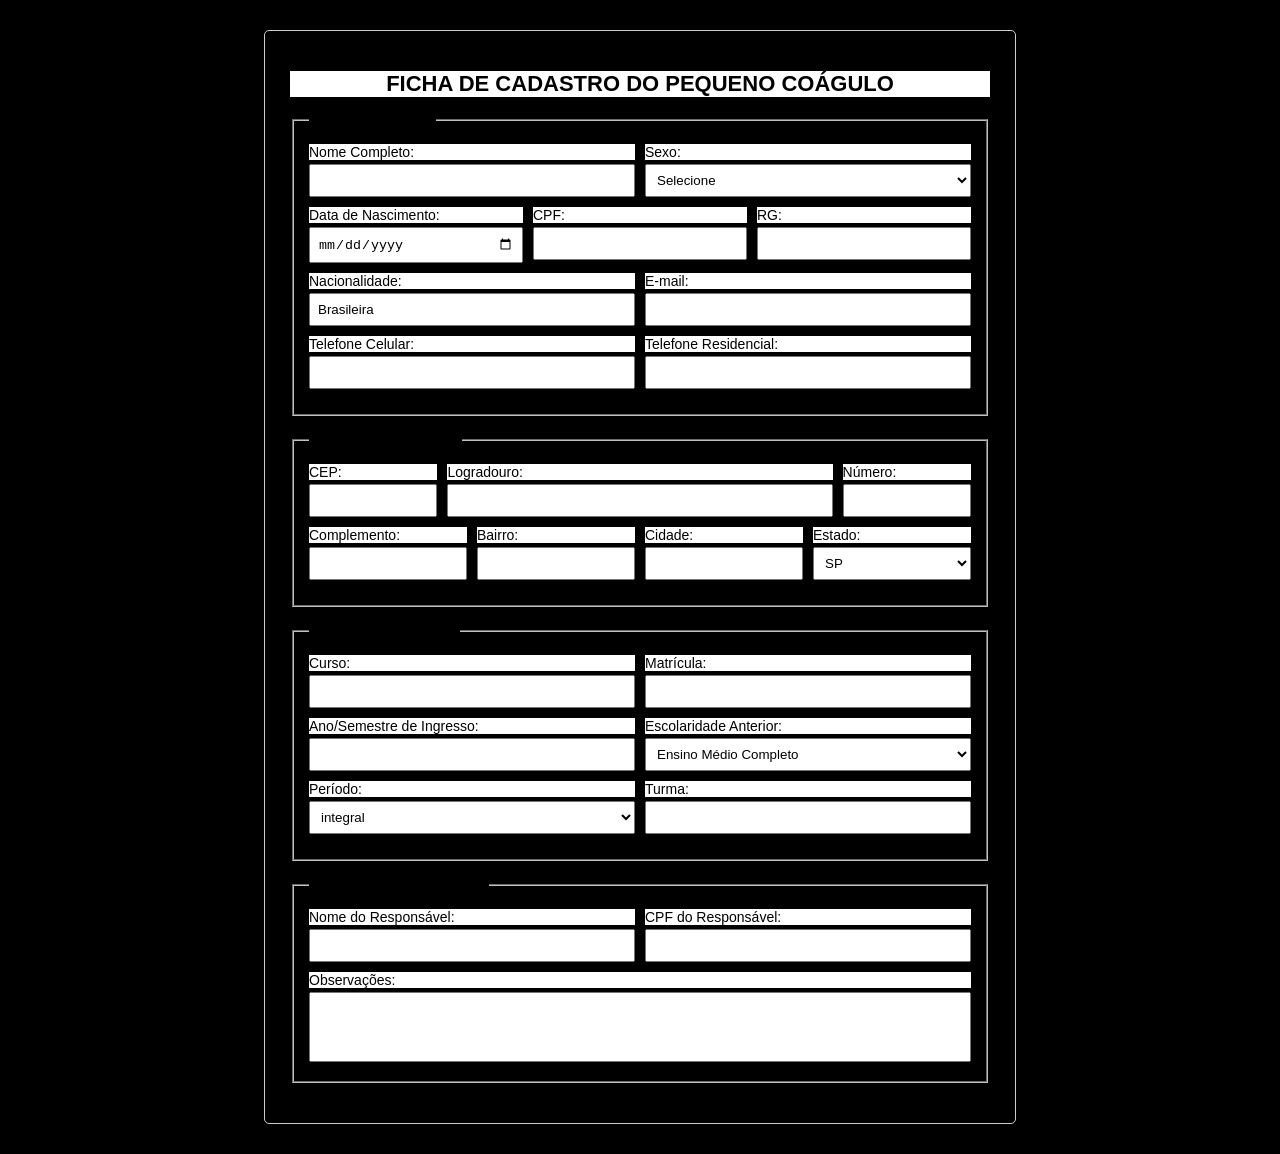
<file: sistema/formulario1.html>
<!DOCTYPE html>
<html lang="pt-BR">
<head>
    <meta charset="UTF-8">
    <meta name="viewport" content="width=device-width, initial-scale=1.0">
    <title>Cadastro do Pequeno Coágulo</title>

    <style>
        body {
            font-family: Arial, sans-serif;
            background-color: black;
        }

        .formulario {
            width: 700px;
            margin: 30px auto;
            background-color:black;
            padding: 25px;
            border: 1px solid #ccc;
            border-radius: 5px;
        }

        h1 {
            text-align: center;
            background-color: white;
            font-size: 22px;
        }

        fieldset {
            margin-bottom: 15px;
            padding: 15px;
        }

        legend {
            font-weight: bold;
        }

        .campo {
            display: flex;
            gap: 10px;
            margin-bottom: 10px;
        }

        .campo div {
            flex: 1;
        }

        label {
            display: block;
            background-color: white;
            margin-bottom: 4px;
            font-size: 14px;
        }

        input, select, textarea {
            width: 100%;
            padding: 7px;
            box-sizing: border-box;
        }

        textarea {
            height: 70px;
            resize: none;
        }

        .botoes {
            text-align: right;
        }

        button {
            padding: 8px 15px;
         
            cursor: pointer;
        }

        .salvar {
            background-color:blue;
            color: white;
            border: none;
        }
    </style>
</head>

<body>

<div class="formulario">

    <h1>FICHA DE CADASTRO DO PEQUENO COÁGULO </h1>

    <form>

        
        <fieldset>
            <legend>Dados Pessoais</legend>

            <div class="campo">
                <div>
                    <label>Nome Completo:</label>
                    <input type="text" name="nome">
                </div>

                <div>
                    <label>Sexo:</label>
                    <select name="sexo">
                        <option value="">Selecione</option>
                        <option>Masculino</option>
                        <option>Feminino</option>
                    </select>
                </div>
            </div>

            <div class="campo">
                <div>
                    <label>Data de Nascimento:</label>
                    <input type="date" name="nascimento">
                </div>

                <div>
                    <label>CPF:</label>
                    <input type="text" name="cpf">
                </div>

                <div>
                    <label>RG:</label>
                    <input type="text" name="rg">
                </div>
            </div>

            <div class="campo">
                <div>
                    <label>Nacionalidade:</label>
                    <input type="text" name="nacionalidade" value="Brasileira">
                </div>

                <div>
                    <label>E-mail:</label>
                    <input type="email" name="email">
                </div>
            </div>

            <div class="campo">
                <div>
                    <label>Telefone Celular:</label>
                    <input type="tel" name="celular">
                </div>

                <div>
                    <label>Telefone Residencial:</label>
                    <input type="tel" name="telefone">
                </div>
            </div>
        </fieldset>


        
        <fieldset>
            <legend>Dados de Endereço</legend>

            <div class="campo">
                <div>
                    <label>CEP:</label>
                    <input type="text" name="cep">
                </div>

                <div style="flex: 3;">
                    <label>Logradouro:</label>
                    <input type="text" name="logradouro">
                </div>

                <div>
                    <label>Número:</label>
                    <input type="text" name="numero">
                </div>
            </div>

            <div class="campo">
                <div>
                    <label>Complemento:</label>
                    <input type="text" name="complemento">
                </div>

                <div>
                    <label>Bairro:</label>
                    <input type="text" name="bairro">
                </div>

                <div>
                    <label>Cidade:</label>
                    <input type="text" name="cidade">
                </div>

                <div>
                    <label>Estado:</label>
                    <select name="estado">
                        <option>SP</option>
                        <option>PR</option>
                        <option>SC</option>
                        <option>RJ</option>
                        <option>MG</option>
                    </select>
                </div>
            </div>
        </fieldset>


        
        <fieldset>
            <legend>Dados Acadêmicos</legend>

            <div class="campo">
                <div>
                    <label>Curso:</label>
                    <input type="text" name="curso">
                </div>

                <div>
                    <label>Matrícula:</label>
                    <input type="text" name="matricula">
                </div>
            </div>

            <div class="campo">
                <div>
                    <label>Ano/Semestre de Ingresso:</label>
                    <input type="text" name="ingresso">
                </div>

                <div>
                    <label>Escolaridade Anterior:</label>
                    <select name="escolaridade">
                        <option>Ensino Médio Completo</option>
                        <option>Ensino Médio Incompleto</option>
                        <option>Ensino Superior</option>
                    </select>
                </div>
            </div>

            <div class="campo">
                <div>
                    <label>Período:</label>
                    <select name="periodo">
                        <option>integral</option>
                        <option>manhã</option>
                        <option>noite</option>
                    </select>
                </div>

                <div>
                    <label>Turma:</label>
                    <input type="text" name="turma">
                </div>
            </div>
        </fieldset>


        
        <fieldset>
            <legend>Dados do Responsável</legend>

            <div class="campo">
                <div>
                    <label>Nome do Responsável:</label>
                    <input type="text" name="responsavel">
                </div>

                <div>
                    <label>CPF do Responsável:</label>
                    <input type="text" name="cpf_responsavel">
                </div>
            </div>

            <label>Observações:</label>
            <textarea name="observacoes"></textarea>
        </fieldset>



    </form>

</div>

</body>
</html>
</file>
<file: baralho/baralho.css>
body{
    width: 1000px;
    height: 600px;
    background-color: rgb(218, 46, 16);
}
.linha1, .linha2, .linha3{
    width: 100% ;
    height: 33%;
    background-color: rgb(19, 19, 19) ;
    margin-top: 0.3%;
    flex-direction: row;
}
.linha11, .linha12, .linha13, .linha14, .linha15, .linha21, .linha22, .linha23, .linha24,.linha25, .linha31, .linha32, .linha33, .linha34, .linha35{
    width: 18%;
    height: 100%;
    background-color: rgb(245, 245, 245) ;
    margin-left: 1.5%;
    float: left ;
    display: inline ;
    flex-direction: row;
}
.cima, .baixo, .foto{
    display: inline;
    float: left;
}
.cima, .baixo{
    width: 10%;
    height: 10%;
}
.foto{
    width:80% ;
    height: 80%;
    margin-top: 10%;
}
.baixo{
    margin-top: 90%;
    font-family: Arial, Helvetica, sans-serif;
    font-size: 100%;
    font-weight:bold ;
    color: #f50000;
}
.cima{
    margin-top: -1%;
    font-family: Arial, Helvetica, sans-serif;
    font-size: 100%;
    font-weight: bold;
    color: #f50000;
}
</file>
